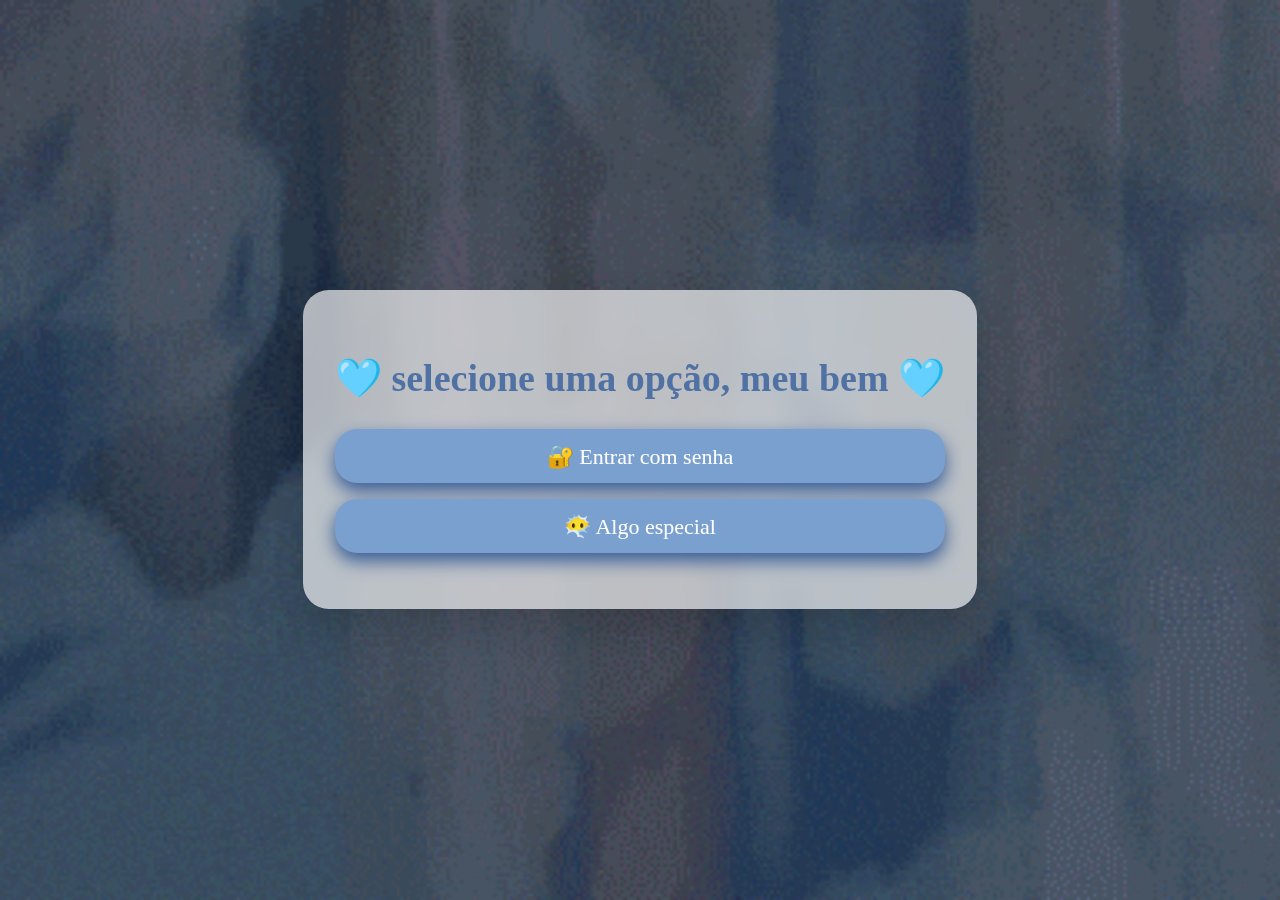
<file: index.html>
<!DOCTYPE html>
<html lang="pt-BR">
<head>
  <meta charset="UTF-8">
  <title>Escolha</title>
  <link rel="stylesheet" href="style.css">
</head>
<body>

<div class="menu-inicial">
  <h1>🩵 selecione uma opção, meu bem 🩵</h1>

  <a href="index1.html" class="menu-btn">🔐 Entrar com senha</a>


  <a href="index4.html" class="menu-btn">😶‍🌫️ Algo especial</a>
</div>


</body>
</html>
</file>
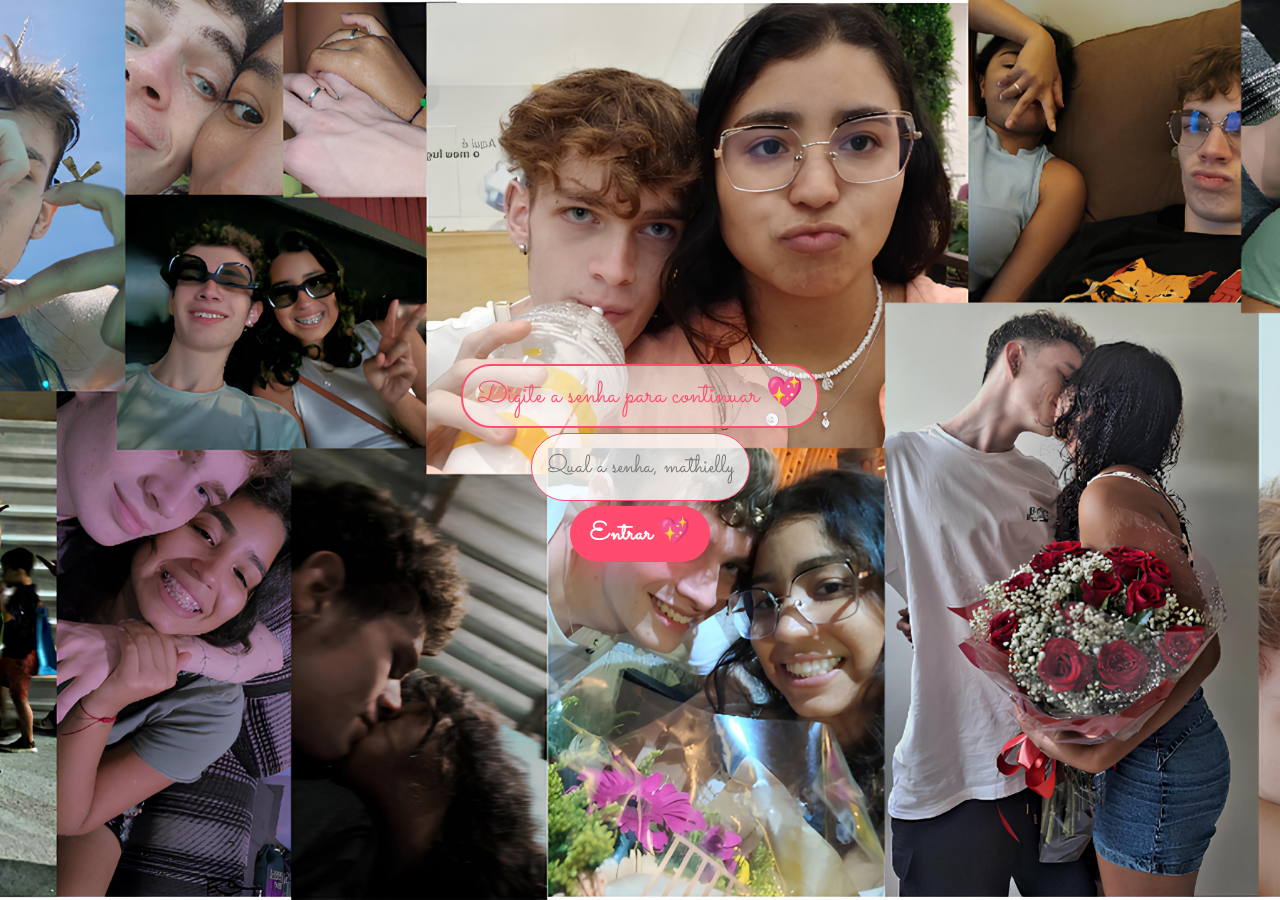
<file: index1.html>
<!DOCTYPE html>
<html lang="pt-BR">
<head>
  <meta charset="UTF-8" />
  <title>Carta</title>

  <link href="https://fonts.googleapis.com/css2?family=Poppins:wght@300;500;700&family=Sacramento&display=swap" rel="stylesheet" />
  <link rel="stylesheet" href="style1.css" />
</head>

<body>

<div id="login">
  <p style="
  font-family: 'Sacramento', cursive;
  font-size: 30px;
  color: #ff4d6d;

  border: 2px solid #ff4d6d;
  border-radius: 30px;

  padding: 8px 14px;
  margin-top: 25px;
  display: inline-block;
  background: rgba(252, 252, 252, 0.513);

">
  Digite a senha para continuar 💖
</p>


  <input type="password" id="senha" placeholder="Qual a senha, mathielly ?">

  <button class="enter-btn" onclick="verificarSenha()">
    <span>Entrar 💖</span>
  </button>

  <p id="msg"></p>
</div>

<div id="conteudo" style="display: none;">
  <div class="page">
    <div class="container">

      <input type="checkbox" id="toggle">

      <div class="card">

        <p class="subtitle">
          Uma carta que eu faria mil vezes, só pra ter mais motivos pra falar de você.
        </p>

        <div class="line"></div>
        <div class="heart"></div>

        <div class="photo-wrapper">
          <div class="photo-crop">
            <img src="../img/pp2.jpg" alt="nós dois" class="pp2" />
          </div>
        </div>

        <div class="audio-wrapper">
          <p class="audio-label">um audio de um video perfeito 🎧</p>

          <button class="audio-btn" id="playPauseBtn">
            <span class="audio-icon" id="audioIcon">▶</span>

            <div class="audio-wave">
              <span></span><span></span><span></span><span></span><span></span>
            </div>

            <span class="audio-time">0:03</span>
          </button>

          <audio id="loveAudio">
            <source src="mensagem.mp3" type="audio/mpeg" />
          </audio>
        </div>

        <h1 class="title">espero que tenha ficado bom e que você goste</h1>

        <div class="open-wrapper">
          <label for="toggle" class="open-btn" onclick="scrollToEnd()">
            <span class="open-btn-text-open">💌 clique aqui para abrir minha carta pra você 💗</span>
            <span class="open-btn-text-close">✨ Fechar a carta</span>
          </label>
        </div>

        <div class="letter">
          <div id="end-letter"></div>

        <p>
          <strong class="strong-1">oi, minha preta linda maravilhosa cheirosa saborosa gostosa apetitosa na manteiga</strong>
        </p>

        <p>
          eu poderia te mandar só um “eu te amo”, mas nada disso chega perto do tanto que eu sinto por você. então resolvi transformar tudo isso em uma carta um pouco diferente das quais eu ja fiz, pra tentar falar o quanto eu te amo e o quanto você é importante pra mim.
        </p>

        <p>
          desde o dia 28/10, minha vida mudou completamente. eu que antes não me importava com nada que envolvesse sentimentos, passei a viver um turbilhão de emoções que eu nem sabia que existiam. com você, eu aprendi o que é amor de verdade, companheirismo, parceria e cumplicidade. você me mostrou que amar é mais do que um sentimento: é uma escolha diária de estar junto, de cuidar, de apoiar e de crescer juntos.
        </p>

        <p>
          você é a pessoa que eu mais amei, amo e amarei na minha vida. não só você, mas todos os momentos juntos, todas as brincadeiras, passeios, problemas e filmes que nunca conseguimos assistir. (você é irresistível demais pra eu focar no filme)
        </p>

        <p>
          quando uma cena de você rindo vem em minha mente, meus olhos se enchem de lágrimas e meu coração dispara, a vontade de chorar é inevitável. logo depois, vem aquela sensação de que eu deveria ter aproveitado e valorizado mais esses momentos. sinto falta de receber suas mensagens de bom dia, das nossas brincadeiras, de deitar no seu colo e sentir seu coração, de ouvir sua voz, de sentir seu abraço apertado e seus beijos longos. sinto falta de tudo em você, sinto falta de VOCÊ, minha preta.
        </p>

        <P>
          antes de escrever qualquer texto ou carta para você, eu sempre imagino oque você estaria pensando ou sentindo ao ler. eu quero que você saiba que cada palavra aqui foi escrita com muito amor e sinceridade, pensando em como expressar o quanto você significa para mim. talvez você nem chegue a ler tudo isso, mas caso esteja lendo e chegou até aqui, saiba que cada linha foi escrita com o coração aberto, lágrimas e uma infindável saudade que quanto mais eu penso em você, mais saudades eu sinto.
        </P>
        
        <p>
          espero que essa carta consiga transmitir um pouco do que eu sinto por você. e que não sinta raiva ou fique brava por eu estar falando sobre nós mesmo tendo pedido para não falar mais. a verdade é que isso é impossível para mim, eu te amo ao ponto de chorar só de imaginar que o que tivemos possa ter acabado. eu sei que errei, e muito, mas eu estou disposto a fazer o que for preciso para reconquistar o seu amor e ter você de volta como minha namorada. eu quero ser o homem que você merece, aquele que te faz feliz, te escuta e te apoia em todos os momentos.
        </p>

        <p>
          bem no começo quando a gente foi no thermas pela primera vez, eu estava planejando uma suepresa para você onde eu iria cantar uma parte de uma música, cheguei a praticar a letra mas não consegui, como você gostava de música pensei que você iria gostar. a musica se chama "Pras Damas-Oriente". essa música apareceu para mim esses dias e os sentimentos que ela trouxe foi demais e eu não aguentei, pois pra mim essa música é uma das mais marcantes.
        </p>

        <p>
          <strong class="strong-2">eu te amo de uma maneira inexplicável;</strong>
        </p>

        <p>
          lembra do começo quando íamos para a emescam e eu mostrava uma frase que dizia "eu e você contra o mundo"?. sei lá, podia ser eu e você contra todos esses problemas que estamos enfrentando. eu só quero você do meu lado, minha preta.
        </p>

        <p>
          eu separei tanto filme e anime romantico pra gente ver, mesmo que você não acredite que eu seja capaz de assistir alguma coisa com você, isso é oque eu mais queria agora, estar abraçado com você vendo algo que gostamos juntos, sentindo você perto de mim e aproveitando cada segundo ao seu lado.
        </p>

        <p>
          enquanto eu existir, não haverá ninguém tão louco de amor por quanto eu, alguém capaz de tudo por você. eu só quero passar os resto dos meus dias ao seu lado, vivendo e aprendendo a te amar cada vez mais e da forma correta.
        </p>

        <p>
          caso amanhã eu não esteja mais aqui, quero que cada sorriso que um dia eu tirei de você te faça levar um pedacinho da minha eternidade nesse plano perto de você.
        </p>
        
        <p>
          porque caso amanhã eu não esteja mais aqui, quero que o tempo não apague o amor que um dia foi recíproco.
        </p>

        <p>
          porque caso amanhã eu não esteja mais aqui, eu quero que saiba que você foi minha maior certeza num que só me apresentou dúvidas.
        </p>

        <p>
          porque caso amanhã eu não esteja mais aqui, eu quero que você saiba que cada abraço que eu te dei, era minha maneira de te dizer que você sempre foi meu porto seguro.
        </p>

        <p>
          caso amanhã eu não esteja mais aqui, eu quero que você saiba que em cada estrela que tem no céu, contém os sonhos e alegrias que eu desejo para você.
        </p>

        <p>
          isso tudo é só uma pequena parte do que eu sinto por você. eu te amo mais do que palavras podem expressar, mais do que gestos podem mostrar, mais do que qualquer coisa nesse mundo. VOCÊ é tudo para mim, minha preta, então por favor, me dê uma chance de provar que eu posso ser o homem que você merece. 
        </p>

        <p>
          podem existir mil obstáculos, mas nada fará com que meu amor por ti morra. Atravessarei até os maiores mares, mas não existirá água suficiente que afogue o amor que sinto por você.
        </p>
          
        <p>
          subirei até a montanha mais alta do mundo, só para te ver, e de lá gritarei seu nome para ver se me ouve, e se me ouvires, direi uma só frase: Eu te amo.
        </p>

        <p>
          e quando o vento passar, levará consigo o que eu disse, e quando ele soprar em seu ouvido, escutarás junto ao vento: Eu te amo.
        </p>

        <p>
          e toda vez que o vento soprar em seu ouvido, não será só apenas o vento, mas eu dizendo que eu te amo, minha pamonha.

        </p>

        <p>
           (Sílvio César Rabêlo Lopes)
        </p>

        <p>
          <strong class="strong-3">meu amor por você vai além de qualquer barreira. nada nesse mundo fará meu amor se esvair. eu te amo;</strong>
        </p>

        <p>
          você ficou me devendo uma menininha com os seus olhos,
        </p>

        <p>
          por favor, vamos voltar a ser felizes juntos.
          <div class="signature">
        por luiz, seu pamonha  
        <img src="img/pamos.png" class="inline-img" alt="pamonha">
      </div>
        </p>

        <div class="letter">
        </div>

        <div class="corner-photo corner-bottom-left">
          <img src="img/foto1.jpg">
        </div>

        
          <a href="index2.html" class="nav-btn">
            💖 Clique aqui para ver algo especial
          </a>
        </div>

      </div>
    </div>
  </div>
</div>

<script>
function verificarSenha() {
  const senhaDigitada = document.getElementById("senha").value;
  const senhaCorreta = "2810";

  const login = document.getElementById("login");
  const conteudo = document.getElementById("conteudo");
  const msg = document.getElementById("msg");

  if (senhaDigitada === senhaCorreta) {
  sessionStorage.setItem("logado", "true");
  login.style.display = "none";
  conteudo.style.display = "block";
} else {
  msg.innerText = "Senha incorreta 😭";
  }
}

</script>

<script>
const audio = document.getElementById('loveAudio');
const btn = document.getElementById('playPauseBtn');
const icon = document.getElementById('audioIcon');

btn.addEventListener('click', () => {
  if (audio.paused) {
    audio.play();
    icon.textContent = '⏸';
  } else {
    audio.pause();
    icon.textContent = '▶';
  }
});
</script>

<script>
function scrollToEnd() {
  setTimeout(() => {
    window.scrollTo({
      top: document.body.scrollHeight,
      behavior: 'smooth'
    });
  }, 400); 
}
</script>

  <script>
  window.addEventListener("load", () => {
    const login = document.getElementById("login");
    const conteudo = document.getElementById("conteudo");

    if (sessionStorage.getItem("logado") === "true") {
      login.style.display = "none";
      conteudo.style.display = "block";
    }
  });
</script>




</body>
</html>
</file>
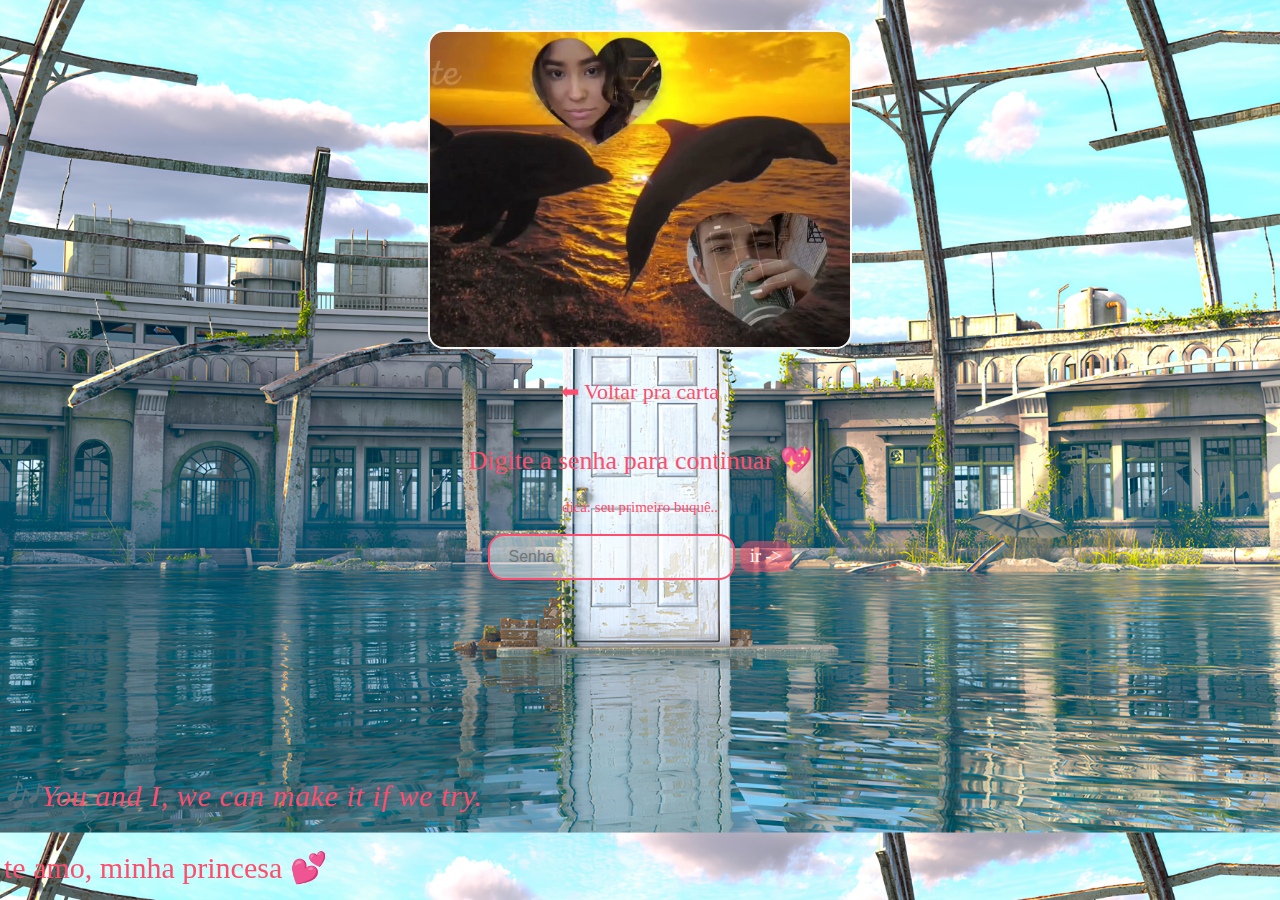
<file: index2.html>
<!DOCTYPE html>
<html lang="pt-BR">
<head>
  <meta charset="UTF-8">
  <title>Surpresa 💖</title>
  <link rel="stylesheet" href="style2.css">
</head>
<body>
  
<div class="video-area">
  <video autoplay loop muted playsinline>
    <source src="eueela.mp4" type="video/mp4">
  </video>
</div>

  <div class="container">
  <div class="card">
    <div class="footer-text">
      <span class="song-line">
        🎶You and I, we can make it if we try.
      </span>
      <p>
        te amo, minha princesa 💕
      </p>
    </div>
  </div>
</div>

      <a href="index.html" class="nav-btn">⬅ Voltar pra carta</a>
    </div>
  </div>

  <div class="login-area">
  <p class="login-text">Digite a senha para continuar 💖</p>
  <p class="dica">
    dica: seu primeiro buquê..
  </p>

  <input
    type="password"
    id="senhaFinal"
    placeholder="Senha"
    class="login-input"
  >

  <button class="enter-btn" onclick="verificarSenhaFinal()">
    ir ->
  </button>

  <p id="erroSenha" class="erro-msg"></p>
</div>

<script>
function verificarSenhaFinal() {
  const senha = document.getElementById("senhaFinal").value;
  const erro = document.getElementById("erroSenha");

  const senhaCorreta = "251123";

  if (senha === senhaCorreta) {
    window.location.href = "index3.html";
  } else {
    erro.innerText = "Senha incorreta 😭";
  }
}
</script>


</body>
</html>
</file>
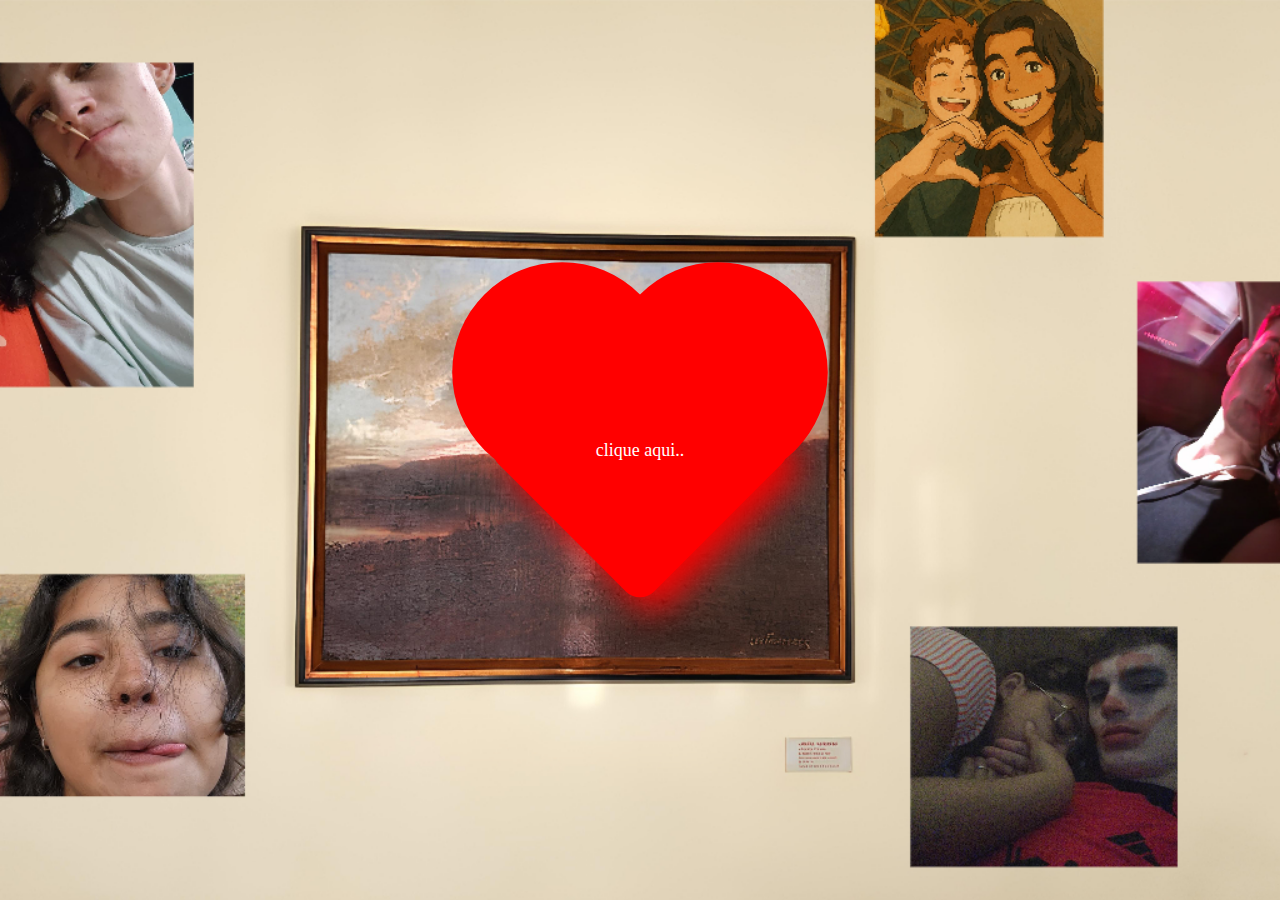
<file: index4.html>
<!DOCTYPE html>
<html lang="pt-BR">
<head>
  <meta charset="UTF-8">
  <title>saudades de vc</title>
  <link rel="stylesheet" href="style4.css">
</head>

<body>

  <div class="coracao-box">
    <div class="coracao-conteudo">
      <a
        href=""#" class="open-popup""
        target="_blank"
        id="openPopup"
      >
        clique aqui..
      </a>
    </div>
  </div>

  <div class="popup-overlay">
  <div class="popup">
    <span class="close-popup">✖</span>

    <p>⚠️CLIQUE EM "ABRIR" SOMENTE PELO CELULAR⚠️</p>

    <a
      class="whatsapp-btn"
      href="https://wa.me/5527998687026?text=volta%20para%20mim%F0%9F%99%81%F0%9F%92%94"
      target="_blank"
    >
      abrir📱
    </a>
  </div>
</div>

  <script src="popup.js"></script>

</body>
</html>
</file>
<file: style.css>
body {
  margin: 0;
  min-height: 100vh;
  font-family: 'Poppins', sans-serif;
  background-image: url('sky.gif');
  background-size: cover;
  background-position: center;
  background-repeat: no-repeat;
  background-attachment: fixed;
  display: flex;
  justify-content: center;
  align-items: center;
}

.menu-inicial {
  background: rgba(255, 255, 255, 0.65);
  backdrop-filter: blur(8px);
  padding: 40px 32px;
  border-radius: 26px;
  box-shadow: 0 20px 40px rgba(0, 0, 0, 0.15);
  text-align: center;
  animation: menuFadeIn 1.2s ease forwards;
}

.menu-inicial h1 {
  font-family: 'Sacramento', cursive;
  font-size: 38px;
  color: #5071a3;
  margin-bottom: 30px;
}

.menu-btn {
  display: block;
  text-decoration: none;
  margin: 16px auto;
  padding: 14px 26px;
  border-radius: 22px;
  font-family: 'Sacramento', cursive;
  font-size: 22px;
  color: white;
  background: rgb(121, 160, 206);
  box-shadow: 0 8px 18px rgb(55, 92, 150);
  transition: transform 0.3s ease, box-shadow 0.3s ease;
}

.menu-btn:hover {
  transform: translateY(-4px) scale(1.03);
  box-shadow: 0 12px 26px rgba(231 212 202);
}

@keyframes menuFadeIn {
  from {
    opacity: 0;
    transform: translateY(30px) scale(0.96);
  }
  to {
    opacity: 1;
    transform: translateY(0) scale(1);
  }

  
}
</file>
<file: style1.css>
* {
  margin: 0;
  padding: 0;
  box-sizing: border-box;
}

body {
  min-height: 100vh;
  display: flex;
  align-items: center;
  justify-content: center;
  background-image: url("/img/yourname.jpg");
  background-size: cover;        
  background-position: center;   
  background-repeat: no-repeat;  
}

.container {
  width: 100%;
  max-width: 900px;
  padding: 20px;
}

.card {
  background: rgba(255, 255, 255, 0.7);
  border-radius: 24px;
  box-shadow: 0 20px 40px rgba(0, 0, 0, 0.15);
  padding: 32px 28px 28px;
  position: relative;
  max-height: 500vh;
  overflow-y: auto;
  overflow-x: hidden;
}


@keyframes float {
  0%, 100% {
    transform: rotate(-45deg) translateY(0);
  }
  50% {
    transform: rotate(-45deg) translateY(-8px);
  }
}

.title {
  font-family: brush script mt, cursive;
  font-size: 25px;
  text-align: center;
  margin-bottom: 17px;
  color: #7e6a9d;
}

.subtitle {
  text-align: center;
  font-size: 33px;
  color: #777;
  margin-bottom: 15px;
  font-family: "Sacramento", cursive;
}

.line {
  width: 802px;
  height: 3px;
  background: linear-gradient(90deg, #273671, #ba8fa5);
  border-radius: 999px;
  margin: 0 auto 24px;
}

.letter {
  max-height: 420px;
  overflow-y: auto;
  padding-right: 4px;
}

.letter p {
  margin-bottom: 14px;
  line-height: 1.7;
  font-size: 15px;
  color: #444;
  text-align: justify;
}

.signature {
  justify-content: -end;
  display: flex;
  margin-top: 12px;
  text-align: right;
  font-family: "Sacramento", cursive;
  font-size: 25px;
  color: #e63950;
    .inline-img {
  width: 40px;
  height: 40px;
  vertical-align: middle;
}

}

.footer-note {
  margin-top: 108px;
  text-align: right;
  font-size: 12px;
  color: #888;
}

.open-wrapper {
  text-align: center;
  margin-bottom: 16px;
}

.open-btn {
  border: none;
  background: linear-gradient(179deg, #253871, #c28d99);
  color: #fff;
  padding: 10px 22px;
  font-size: 14px;
  border-radius: 999px;
  cursor: pointer;
  letter-spacing: 0.5px;
  transition: transform 0.15s ease, box-shadow 0.15s ease, opacity 0.2s ease;
  box-shadow: 0 8px 18px rgba(0, 0, 0, 0.15);
}

.open-btn:hover {
  transform: translateY(-1px);
  box-shadow: 0 12px 24px rgba(0, 0, 0, 0.18);
}

#toggle {
  display: none;
}

#toggle:not(:checked) ~ .card .letter,
#toggle:not(:checked) ~ .card .signature,
#toggle:not(:checked) ~ .card .footer-note {
  max-height: 0;
  opacity: 0;
  transform: translateY(10px);
  overflow: hidden;
}

#toggle:checked ~ .card .letter,
#toggle:checked ~ .card .signature,
#toggle:checked ~ .card .footer-note {
  max-height: 600px;
  opacity: 1;
  transform: translateY(0);
  transition: all 0.4s ease;
}

#toggle:not(:checked) ~ .card .open-btn-text-open {
  display: inline;
}

#toggle:not(:checked) ~ .card .open-btn-text-close {
  display: none;
}

#toggle:checked ~ .card .open-btn-text-open {
  display: none;
}

#toggle:checked ~ .card .open-btn-text-close {
  display: inline;
}

@media (max-width: 600px) {
  .card {
    padding: 24px 18px 20px;
  }

  .title {
    font-size: 32px;
  }

  .heart {
    width: 90px;
    height: 90px;
  }

  .heart::before,
  .heart::after {
    width: 90px;
    height: 90px;
  }

  .heart::before {
    top: -45px;
  }

  .heart::after {
    left: 45px;
  }
}

.audio-wrapper {
  margin-top: 24px;
}

.audio-label {
  font-size: 13px;
  color: #777;
 margin: 0 auto 8px;
  display: block;
  text-align: center;
}

.audio-btn {
  margin: 0 auto;
  width: 100%;
  max-width: 320px;
  display: flex;
  align-items: center;
  gap: 12px;
  padding: 10px 16px;
  border-radius: 999px;
  border: none;
  background: #f5f5f5;
  cursor: pointer;
  box-shadow: 0 6px 14px rgba(0, 0, 0, 0.08);
  transition: transform 0.12s ease, box-shadow 0.12s ease, background 0.12s ease;
}

.audio-btn:hover {
  transform: translateY(-1px);
  box-shadow: 0 10px 20px rgba(0, 0, 0, 0.12);
  background: #f0f0f0;
}

.audio-icon {
  width: 32px;
  height: 32px;
  border-radius: 50%;
  background: linear-gradient(135deg, #1a275e, #656193);
  display: flex;
  align-items: center;
  justify-content: center;
  font-size: 16px;
  color: #fff;
  flex-shrink: 0;
}

.audio-wave {
  display: flex;
  align-items: center;
  gap: 3px;
  flex: 1;
}

.audio-wave span {
  width: 4px;
  height: 12px;
  border-radius: 999px;
  background: #705f98;
  opacity: 0.7;
  animation: wave 1s infinite ease-in-out;
}

.audio-wave span:nth-child(2) {
  animation-delay: 0.1s;
}
.audio-wave span:nth-child(3) {
  animation-delay: 0.2s;
}
.audio-wave span:nth-child(4) {
  animation-delay: 0.3s;
}
.audio-wave span:nth-child(5) {
  animation-delay: 0.4s;
}

.audio-time {
  font-size: 12px;
  color: #666;
}

@keyframes wave {
  0%, 100% {
    height: 8px;
    opacity: 0.6;
  }
  50% {
    height: 18px;
    opacity: 1;
  }
}

.photo-wrapper {
  display: flex;
  justify-content: center;
  margin-bottom: 20px;
}

.photo-crop {
  width: 736px;
  height: 396px;
  border-radius: 18px;
  overflow: hidden;
  box-shadow: 0 8px 18px rgba(0, 0, 0, 0.18);

  background-image: url("img/pp2.jpg"); 
  background-size: cover;
  background-repeat: no-repeat;
  background-position: center center; 
}

.corner-photo {
  position: relative;
  top : -10px;
  left : 100px;
  transform: translate(290%, 50%);  
  width: 180px;
  height: 180px;
  border-radius: 10px;
  overflow: hidden;
  box-shadow: 0 6px 14px rgba(0, 0, 0, 0.18);
  opacity: 0.9;
}
      


.corner-photo img {
  width: 100%;
  height: 100%;
  object-fit: cover;
}

.corner-top-left {
  top: 18px;
  left: 18px;
}

.corner-bottom-left {
  bottom: 60px;
  left: 20px;
}

.corner-bottom-right {
  bottom: 18px;
  right: 18px;
}


.nav-btn {
  position: relative;
  color: #7e6a9d;
  top : 120px;
  margin-top: 15px;
  text-align: center;
  font-family: "Sacramento", cursive;
  font-size : 20px;
  z-index: 20;
  display: inline-block;
  padding-left: 14px 22px;
}


#login {
  position: fixed;  
  top: 0;
  left: 0;
  width: 100%;
  height: 100%;
  background-image: url("img/col2.jpg");
  background-size: cover;
  background-position: center;
  background-repeat: no-repeat;
  display: flex;
  flex-direction: column;
  justify-content: center;
  align-items: center;
  z-index: 9999;
  text-align: center;
}

#login input {
  padding: 15px;
  font-size: 25px;
  margin: 5px 0;
  border-radius: 40px;
  border: 1px solid #ff4b6e;
  background: rgb(255, 255, 255, 0.800);
  outline: none;
  font-family: 'Sacramento', cursive;
  color: rgb(0, 0, 0);

  

}


#login button {
  padding: 10px 20px;
  border: none;
  border-radius: 999px;
  background: #ff4b6e;
  color: white;
  cursor: pointer;
  font-family: 'Sacramento', cursive;
  font-size: 25px;
}

#login button:hover {
  background: #e63950;
}

  .enter-btn {
  position: relative;
  padding: 14px 36px;
  border: none;
  border-radius: 999px;
  background: linear-gradient(135deg, #ff4d6d, #ff8fa3);
  color: white;
  font-size: 18px;
  font-weight: 600;
  cursor: pointer;
  overflow: hidden;
  transition: transform 0.2s ease, box-shadow 0.2s ease;
  box-shadow: 0 10px 25px rgba(255, 77, 109, 0.4);
}

.enter-btn:hover {
  transform: translateY(-2px) scale(1.03);
  box-shadow: 0 15px 35px rgba(255, 77, 109, 0.6);
}

.enter-btn:active {
  transform: scale(0.96);
}

.enter-btn span {
  position: relative;
  z-index: 2;
}

.page {
  animation: fadeIn 0.6s ease forwards;
}

.page.exit {
  animation: fadeOut 0.5s ease forwards;
}

@keyframes fadeIn {
  from {
    opacity: 0;
    transform: scale(0.98);
  }
  to {
    opacity: 1;
    transform: scale(1);
  }
}

@keyframes fadeOut {
  from {
    opacity: 1;
    transform: scale(1);
  }
  to {
    opacity: 0;
    transform: scale(1.02);
  }
}

.extra-content {
  margin-top: 40px;
  text-align: center;
  position: absolute;
  left: 5%;
  bottom: -100%;
  z-index: 10;
  display: none;
  
}

#toggle:checked ~ .card .extra-content {
  display: block;
}

.open-wrapper {
  position: sticky;
  bottom: 15px;
  left: 0;
  width: 100%;
  text-align: center;
  z-index: 5;
  background: rgba(255,255,255,0);
}

#toggle:checked ~ .card .open-wrapper {
  position: absolute;
  bottom: 20px;
  left: 50%;
  transform: translateX(-50%);
  z-index: 10;
  margin-bottom: 25px;
  margin-top: 20px;
}

.strong-1 {
  font-size: 15px;
  color: rgba(0, 0, 0, 01);
}

.strong-2 {
  font-size: 15px;
  color: rgba(0, 0, 0, 01);
}

.strong-3 {
  font-size: 15px;
  color: rgba(0, 0, 0, 01);
}

.letter {
  scrollbar-width: none;
  -ms-overflow-style: none;
}

.letter::-webkit-scrollbar {
  display: none;
}
</file>
<file: style2.css>
body {
  margin: 0;
  background-image: url("img/suzume.jpg");
  font-family: 'Poppins', sans-serif;
  background-size: cover;
}

.nav-btn {
  display: block;                 
  margin: 30px auto 0;            
  width: fit-content;
  font-family: "Sacramento", cursive;
  font-size: 22px;
  text-decoration: none;
  color: #ff4d6d;
}

body {
  margin: 0;
  padding: 0;
  box-sizing: border-box;
  font-family: 'Poppins', sans-serif;
  background-img: url('background.jpg');
}

.video-area {
  margin-top: 30px;
  display: flex;
  justify-content: center;
}

.video-area video {
  width: 100%;
  max-width: 420px;
  border-radius: 16px;
  border: 2px solid #f7f8f3;
}

.footer-text {
  position: fixed;
  bottom: -25px;
  left: -10px;

  font-family: 'Sacramento', cursive;
  font-size: 30px;
  color: #ff4d6d;
  padding: 6px 14px;
  border-radius: 10px;
  background: rgba(255,255,255,0.);
  z-index: 999;
  line-height: 1.4;
  animation: fadeInSoft 2.2s ease forwards;
}

.footer-text .song-line {
  font-style: italic;
  letter-spacing: 0.6px;
}

@keyframes fadeInSoft {
  from {
    opacity: 0;
    transform: translateY(8px);
  }
  to {
    opacity: 1;
    transform: translateY(0);
  }
}


.login-area {
  text-align: center;
  margin-top: 40px;
}

.login-text {
  font-family: 'Sacramento', cursive;
  font-size: 26px;
  color: #ff4d6d;
  margin-bottom: 15px;
}

.login-input {
  padding: 12px 18px;
  font-size: 16px;
  border-radius: 16px;
  border: 2px solid #ff4d6d;
  outline: none;
  background: rgba(255, 255, 255, 0.5)
}

.login-input:focus {
  border-color: #ff4d6d;
  box-shadow: 0 0 0 2px rgba(255,77,109,0.3);
}

.erro-msg {
  color: #ff4d6d;
  margin-top: 10px;
}

.enter-btn {
  padding: 5px 10px;
  border: none;
  border-radius: 10px;
  background: rgba(255, 77, 109, 0.5);
  color: white;
  cursor: pointer;
  font-family: 'Sacramento', cursive;
  font-size: 18px;
}

.dica {
  display: block;
  background: rgb(255 255 255 / 20%);
  color: #ff4d6d;
  padding: 8px 14px;
  border-radius: 14px;
  font-family: 'Sacramento', cursive;
  font-size: 15px;
  border: px solid #ff4d6d;
  width: fit-content;
  margin: 10px auto;

}
</file>
<file: style4.css>
body {
  margin: 0;
  min-height: 100vh;
  display: flex;
  justify-content: center;
  align-items: center;
  background-image: url("img/2810.jpg");
  background-size: cover;
  background-position: center;
  background-repeat: no-repeat;
  background-attachment: fixed;
}

.coracao-box {
  position: relative;
  width: 220px;
  height: 220px;
  background: rgba(255, 0, 0, 1);
  transform: rotate(-45deg);
  border-radius: 20px;
  box-shadow: 0 18px 35px rgba(255, 0, 0, 1);
  animation: heartPulse 2.2s infinite ease-in-out;
}

.coracao-box::before,
.coracao-box::after {
  content: "";
  position: absolute;
  width: 220px;
  height: 220px;
  background: rgba(255, 0, 0, 1);
  border-radius: 50%;
}

.coracao-box::before {
  top: -110px;
  left: 0;
}

.coracao-box::after {
  left: 110px;
  top: 0;
}

.coracao-conteudo {
  position: absolute;
  top: 50%;
  left: 50%;
  transform: translate(-50%, -50%) rotate(45deg);
  text-align: center;
  z-index: 2;
  color: white;
  font-family: 'Sacramento', cursive;
}

.coracao-conteudo p {
  font-size: 22px;
  margin-bottom: 12px;
}

.coracao-conteudo a {
  display: inline-block;
  text-decoration: none;
  padding: 10px 2px;
  border-radius: 20px;
  background: rgba(255, 255, 255, 0.);
  color: #ffff;
  font-size: 18px;
  transition: all 0.3s ease;
}

.coracao-conteudo a:hover {
  transform: scale(1.08);
}

@keyframes heartPulse {
  0%   { transform: rotate(-45deg) scale(1); }
  50%  { transform: rotate(-45deg) scale(1.08); }
  100% { transform: rotate(-45deg) scale(1); }
}

/* ===== POPUP WHATSAPP ===== */
.popup-overlay {
  position: fixed;
  inset: 0;
  background: rgba(0, 0, 0, 0.65);
  display: flex;
  align-items: center;
  justify-content: center;
  opacity: 0;
  pointer-events: none;
  z-index: 9999;
  transition: opacity 0.3s ease;
}

.popup-overlay.active {
  opacity: 1;
  pointer-events: all;
}

.popup-box {
  background: #1a001f;
  border: 2px solid #ff4d6d;
  padding: 28px 24px;
  border-radius: 20px;
  max-width: 320px;
  width: 85%;
  text-align: center;
  box-shadow: 0 0 35px rgba(255, 77, 109, 0.6);
  animation: popupZoom 0.4s ease;
  position: relative;
}

.popup-box p {
  color: #ffd6ec;
  font-size: 20px;
  margin-bottom: 20px;
  font-family: 'Sacramento', cursive;
}

.popup-btn {
  display: inline-block;
  background: #25D366;
  color: #fff;
  padding: 12px 22px;
  border-radius: 25px;
  text-decoration: none;
  font-size: 18px;
  transition: transform 0.25s ease;
}

.popup-btn:hover {
  transform: scale(1.08);
}

.close-popup {
  position: absolute;
  top: 10px;
  right: 14px;
  cursor: pointer;
  font-size: 18px;
  color: #ff4d6d;
}

@keyframes popupZoom {
  from {
    transform: scale(0.7);
    opacity: 0;
  }
  to {
    transform: scale(1);
    opacity: 1;
  }
}

/* POPUP */
.popup-overlay {
  position: fixed;
  inset: 0;
  background: rgba(0,0,0,0.6);
  display: flex;
  align-items: center;
  justify-content: center;
  opacity: 0;
  pointer-events: none;
  transition: 0.3s;
  z-index: 999;
}

.popup-overlay.active {
  opacity: 1;
  pointer-events: auto;
}

.popup {
  background: #1a001f;
  padding: 25px 30px;
  border-radius: 20px;
  text-align: center;
  color: #fff;
  max-width: 280px;
  box-shadow: 0 0 30px rgba(255,0,90,0.6);
  animation: popupZoom 0.3s ease;
  position: relative;

}

.popup p {
  margin-bottom: 18px;
}

.whatsapp-btn {
  display: inline-block;
  padding: 12px 20px;
  background: #660000;
  color: #fff;
  border-radius: 20px;
  text-decoration: none;
  font-weight: bold;
}

.close-popup {
  position: absolute;
  top: 12px;
  right: 16px;
  cursor: pointer;
  font-size: 18px;
}

@keyframes popupZoom {
  from { transform: scale(0.7); opacity: 0; }
  to   { transform: scale(1); opacity: 1; }
}
</file>
